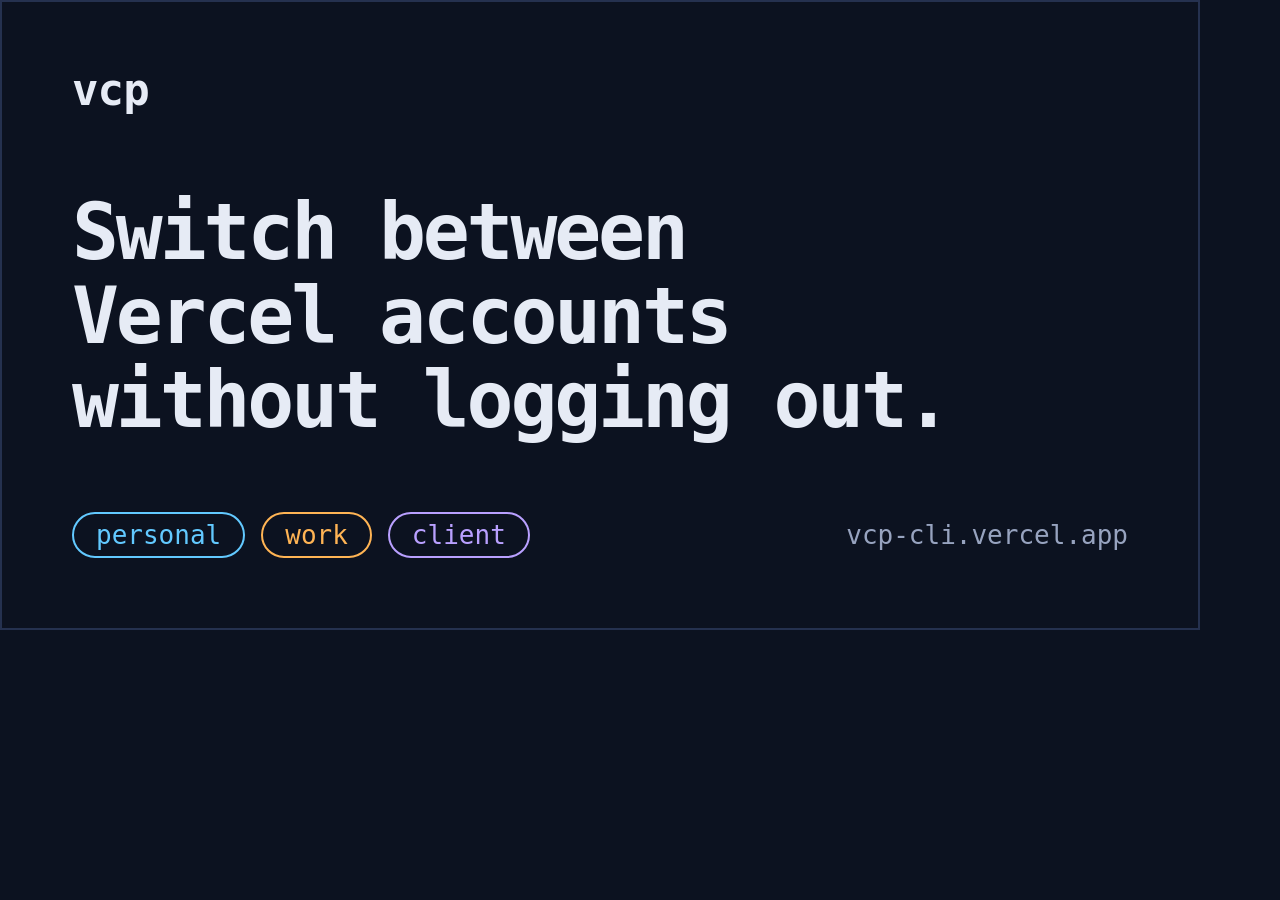
<file: assets/og.html>
<!doctype html><html><head><meta charset="utf-8"><style>
html,body{margin:0}
body{width:1200px;height:630px;background:#0c1220;color:#e6ebf5;font-family:ui-monospace,"SF Mono",Menlo,monospace;position:relative;overflow:hidden}
.b{position:absolute;inset:0;border:2px solid #25314f;border-radius:0}
.logo{position:absolute;left:72px;top:64px;font-size:44px;font-weight:700;letter-spacing:-.02em}
h1{position:absolute;left:72px;top:190px;width:880px;margin:0;font-size:78px;line-height:1.08;letter-spacing:-.04em;font-weight:700}
.chips{position:absolute;left:72px;bottom:72px;display:flex;gap:16px;font-size:26px}
.chip{border:2px solid currentColor;border-radius:99px;padding:6px 22px}
.p{color:#62c9ff}.w{color:#ffb454}.c{color:#b9a0ff}
.url{position:absolute;right:72px;bottom:80px;font-size:26px;color:#97a3bf}
</style></head><body><div class="b"></div>
<div class="logo">vcp</div>
<h1>Switch between Vercel accounts without logging out.</h1>
<div class="chips"><span class="chip p">personal</span><span class="chip w">work</span><span class="chip c">client</span></div>
<div class="url">vcp-cli.vercel.app</div>
</body></html>
</file>
